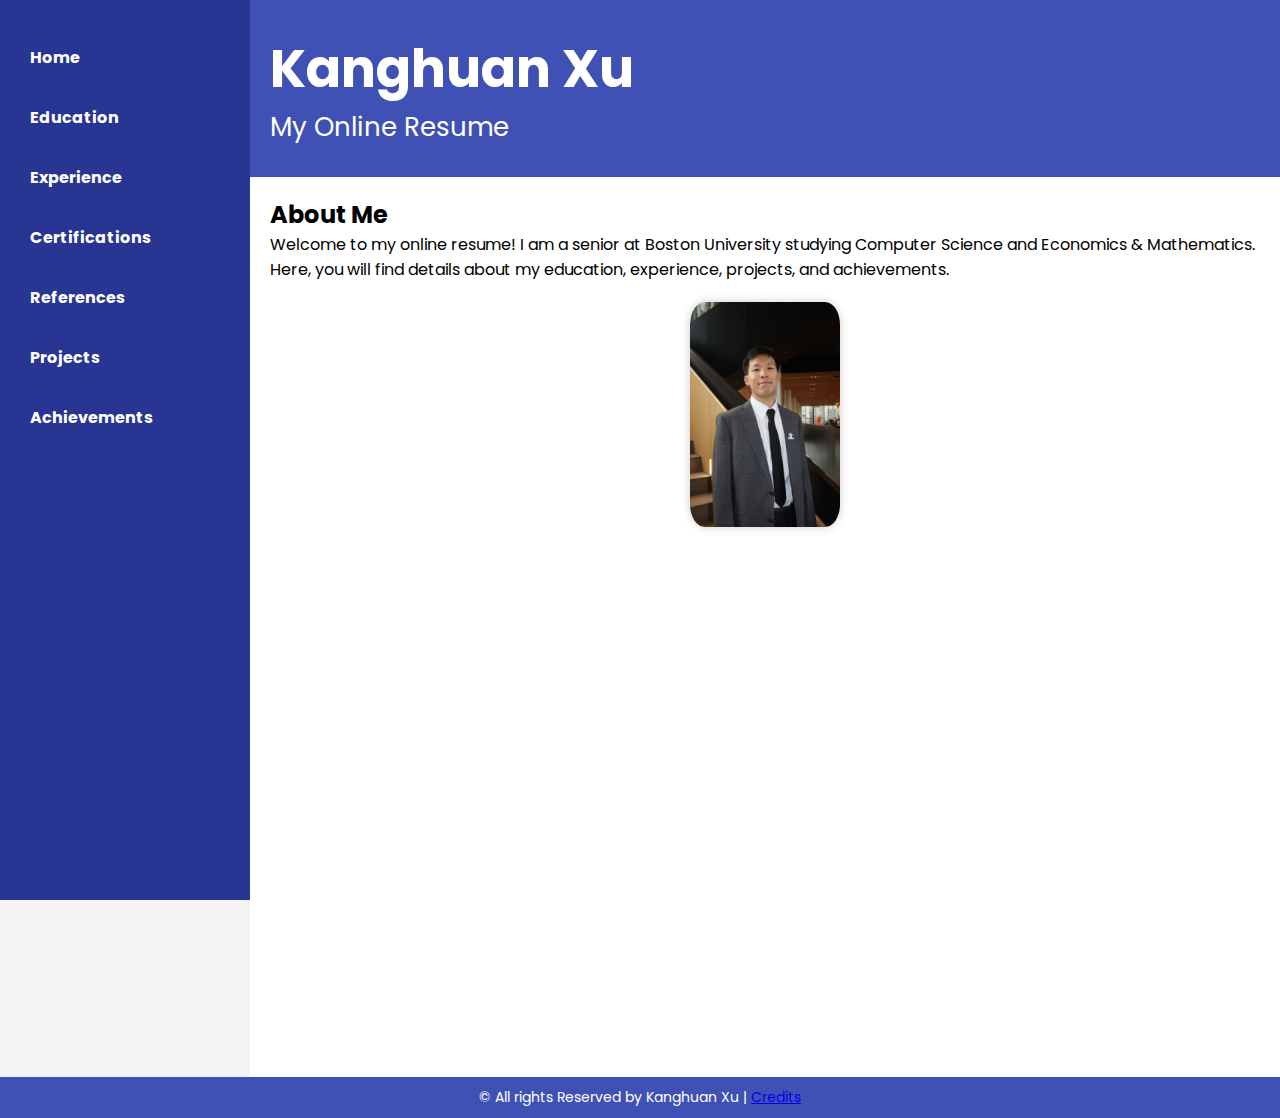
<file: index.html>
<!DOCTYPE html>
<html lang="en">
<head>
    <meta charset="UTF-8">
    <meta name="viewport" content="width=device-width, initial-scale=1.0">
    <title>Kanghuan Xu | Resume</title>
    <link rel="stylesheet" href="css/styles.css">
</head>
<body>
    <div class="wrapper">
        <header>
            <h1>Kanghuan Xu</h1>
            <p>My Online Resume</p>
        </header>
        <nav>
            <ul>
                <li><a href="index.html">Home</a></li>
                <li><a href="education.html">Education</a></li>
                <li><a href="experience.html">Experience</a></li>
                <li><a href="certifications.html">Certifications</a></li>
                <li><a href="references.html">References</a></li>
                <li><a href="projects.html">Projects</a></li>
                <li><a href="achievements.html">Achievements</a></li>
            </ul>
        </nav>
        <main>
            <h2>About Me</h2>
            <p>Welcome to my online resume! I am a senior at Boston University studying Computer Science and Economics & Mathematics.
             Here, you will find details about my education, experience, projects, and achievements.</p>
            
            <div class="profile">
                <img src="kanghuan.JPG" alt="Kanghuan Xu">
            </div>
        </main>
        <footer>
            <p>&copy; All rights Reserved by Kanghuan Xu | <a href="credits.html">Credits</a></p>
        </footer>
    </div>

</body>
</html>
</file>
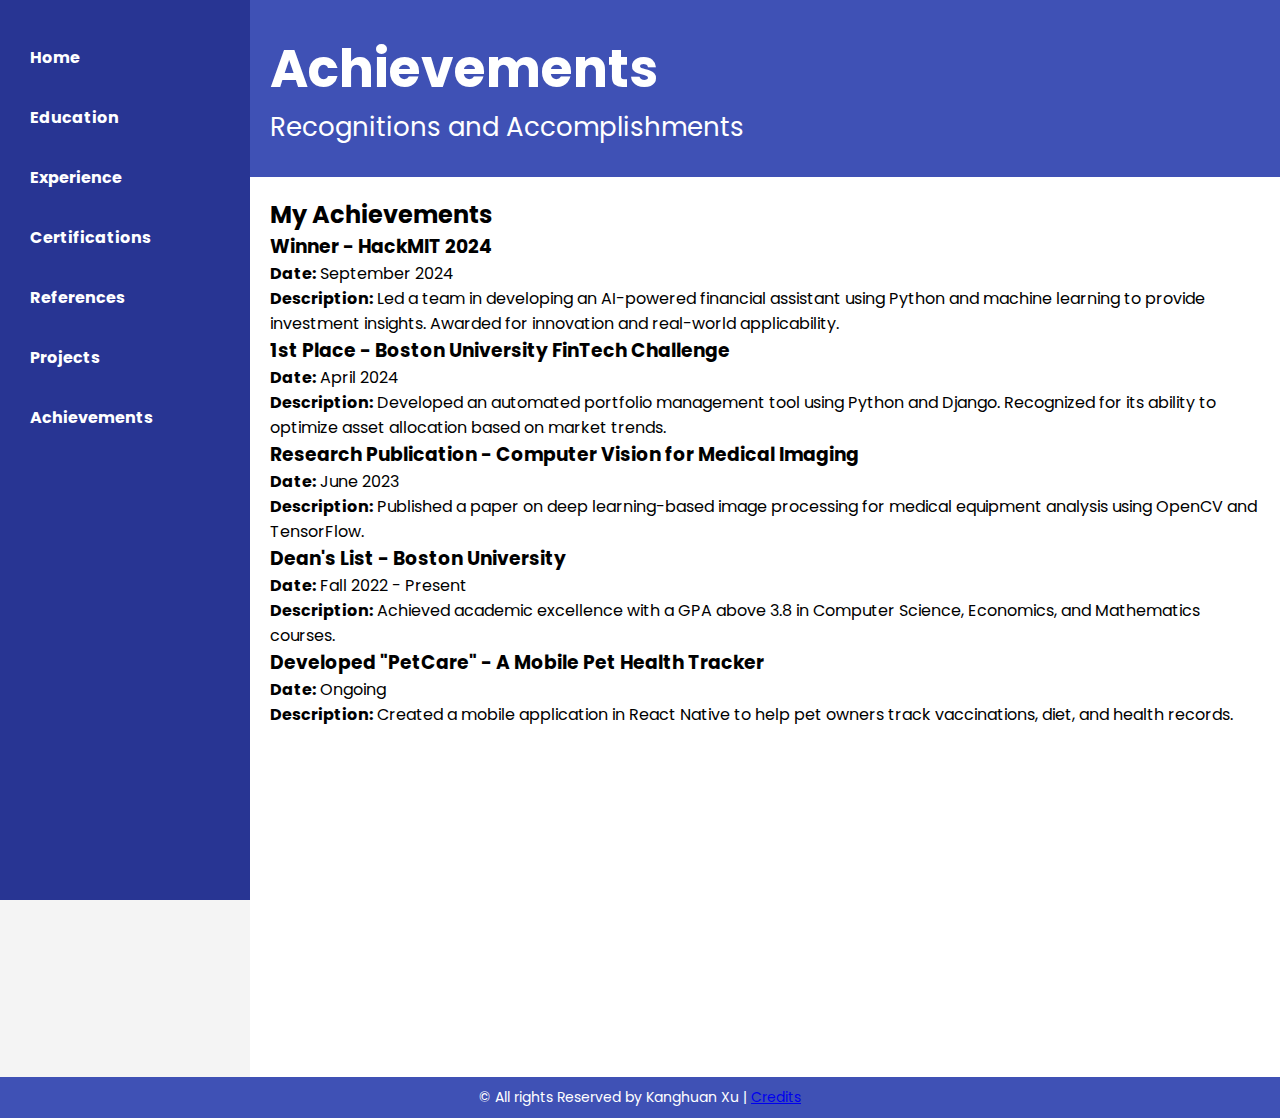
<file: achievements.html>
<!DOCTYPE html>
<html lang="en">
<head>
    <meta charset="UTF-8">
    <meta name="viewport" content="width=device-width, initial-scale=1.0">
    <title>Kanghuan Xu | Achievements</title>
    <link rel="stylesheet" href="css/styles.css">
</head>
<body>

    <div class="wrapper">

        <header>
            <h1>Achievements</h1>
            <p>Recognitions and Accomplishments</p>
        </header>

        <nav>
            <ul>
                <li><a href="index.html">Home</a></li>
                <li><a href="education.html">Education</a></li>
                <li><a href="experience.html">Experience</a></li>
                <li><a href="certifications.html">Certifications</a></li>
                <li><a href="references.html">References</a></li>
                <li><a href="projects.html">Projects</a></li>
                <li><a href="achievements.html">Achievements</a></li>
            </ul>
        </nav>

        <main>
            <h2>My Achievements</h2>

            <div>
                <h3>Winner - HackMIT 2024</h3>
                <p><strong>Date:</strong> September 2024</p>
                <p><strong>Description:</strong> Led a team in developing an AI-powered financial assistant using Python and machine learning to provide investment insights. Awarded for innovation and real-world applicability.</p>
            </div>

            <div >
                <h3>1st Place - Boston University FinTech Challenge</h3>
                <p><strong>Date:</strong> April 2024</p>
                <p><strong>Description:</strong> Developed an automated portfolio management tool using Python and Django. Recognized for its ability to optimize asset allocation based on market trends.</p>
            </div>

            <div>
                <h3>Research Publication - Computer Vision for Medical Imaging</h3>
                <p><strong>Date:</strong> June 2023</p>
                <p><strong>Description:</strong> Published a paper on deep learning-based image processing for medical equipment analysis using OpenCV and TensorFlow.</p>
            </div>

            <div>
                <h3>Dean's List - Boston University</h3>
                <p><strong>Date:</strong> Fall 2022 - Present</p>
                <p><strong>Description:</strong> Achieved academic excellence with a GPA above 3.8 in Computer Science, Economics, and Mathematics courses.</p>
            </div>

            <div>
                <h3>Developed "PetCare" - A Mobile Pet Health Tracker</h3>
                <p><strong>Date:</strong> Ongoing</p>
                <p><strong>Description:</strong> Created a mobile application in React Native to help pet owners track vaccinations, diet, and health records.</p>
            </div>

        </main>

        <footer>
            <p>&copy; All rights Reserved by Kanghuan Xu | <a href="credits.html">Credits</a></p>
        </footer>

    </div>

</body>
</html>
</file>
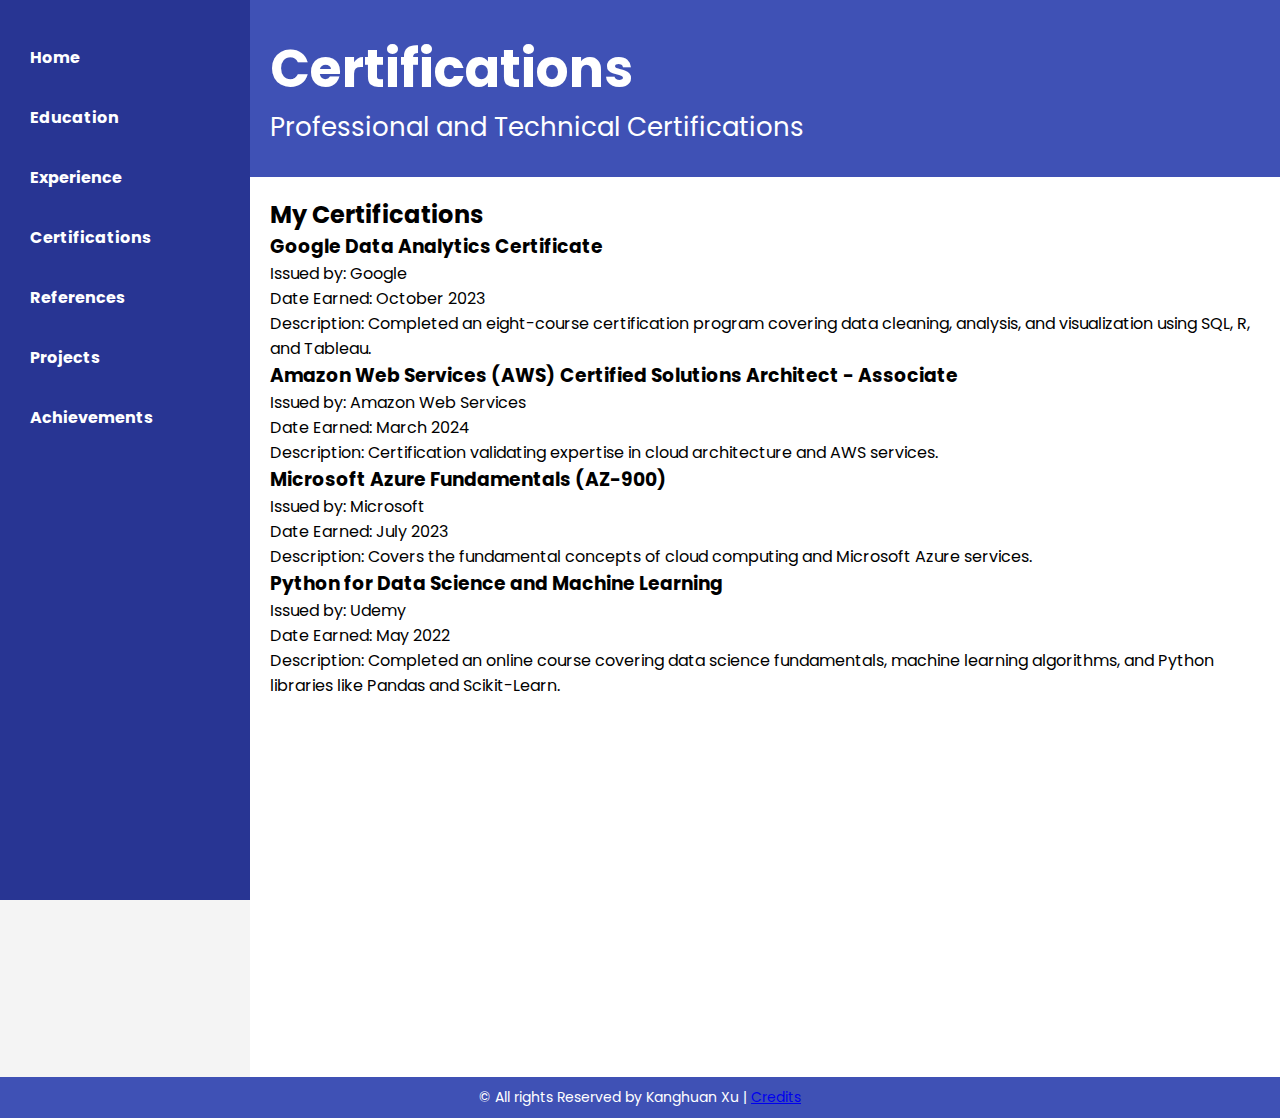
<file: certifications.html>
<!DOCTYPE html>
<html lang="en">
<head>
    <meta charset="UTF-8">
    <meta name="viewport" content="width=device-width, initial-scale=1.0">
    <title>Kanghuan Xu | Certifications</title>
    <link rel="stylesheet" href="css/styles.css">
</head>
<body>

    <div class="wrapper">

        <header>
            <h1>Certifications</h1>
            <p>Professional and Technical Certifications</p>
        </header>

        <nav>
            <ul>
                <li><a href="index.html">Home</a></li>
                <li><a href="education.html">Education</a></li>
                <li><a href="experience.html">Experience</a></li>
                <li><a href="certifications.html">Certifications</a></li>
                <li><a href="references.html">References</a></li>
                <li><a href="projects.html">Projects</a></li>
                <li><a href="achievements.html">Achievements</a></li>
            </ul>
        </nav>

        <main>
            <h2>My Certifications</h2>

            <div class="certification-section">
                <h3>Google Data Analytics Certificate</h3>
                <p>Issued by: Google</p>
                <p>Date Earned: October 2023</p>
                <p>Description: Completed an eight-course certification program covering data cleaning, analysis, and visualization using SQL, R, and Tableau.</p>
            </div>

            <div class="certification-section">
                <h3>Amazon Web Services (AWS) Certified Solutions Architect - Associate</h3>
                <p>Issued by: Amazon Web Services</p>
                <p>Date Earned: March 2024</p>
                <p>Description: Certification validating expertise in cloud architecture and AWS services.</p>
            </div>

            <div class="certification-section">
                <h3>Microsoft Azure Fundamentals (AZ-900)</h3>
                <p>Issued by: Microsoft</p>
                <p>Date Earned: July 2023</p>
                <p>Description: Covers the fundamental concepts of cloud computing and Microsoft Azure services.</p>
            </div>

            <div class="certification-section">
                <h3>Python for Data Science and Machine Learning</h3>
                <p>Issued by: Udemy</p>
                <p>Date Earned: May 2022</p>
                <p>Description: Completed an online course covering data science fundamentals, machine learning algorithms, and Python libraries like Pandas and Scikit-Learn.</p>
            </div>

        </main>

        <footer>
            <p>&copy; All rights Reserved by Kanghuan Xu | <a href="credits.html">Credits</a></p>
        </footer>

    </div>

</body>
</html>
</file>
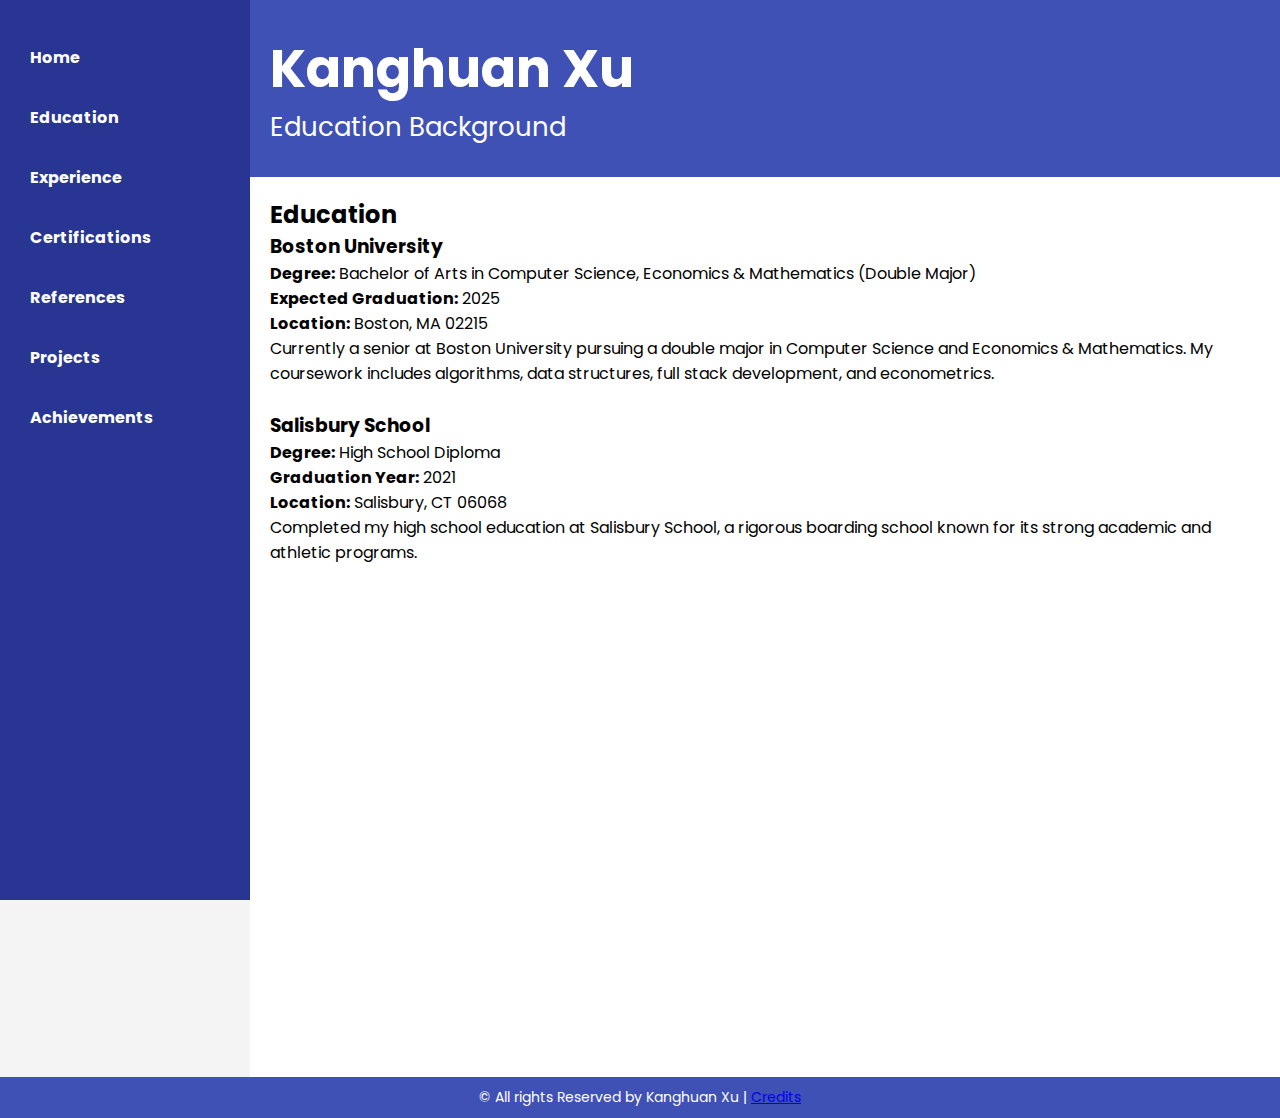
<file: education.html>
<!DOCTYPE html>
<html lang="en">
<head>
    <meta charset="UTF-8">
    <meta name="viewport" content="width=device-width, initial-scale=1.0">
    <title>Kanghuan Xu | Education</title>
    <link rel="stylesheet" href="css/styles.css">
</head>
<body>
    <div class="wrapper">
        <header>
            <h1>Kanghuan Xu</h1>
            <p>Education Background</p>
        </header>

        <nav>
            <ul>
                <li><a href="index.html">Home</a></li>
                <li><a href="education.html">Education</a></li>
                <li><a href="experience.html">Experience</a></li>
                <li><a href="certifications.html">Certifications</a></li>
                <li><a href="references.html">References</a></li>
                <li><a href="projects.html">Projects</a></li>
                <li><a href="achievements.html">Achievements</a></li>
            </ul>
        </nav>

        <main>
            <h2>Education</h2>

            <section class="edu-section">
                <h3>Boston University</h3>
                <p><strong>Degree:</strong> Bachelor of Arts in Computer Science, Economics & Mathematics (Double Major)</p>
                <p><strong>Expected Graduation:</strong> 2025</p>
                <p><strong>Location:</strong> Boston, MA 02215</p>
                <p>Currently a senior at Boston University pursuing a double major in Computer Science and Economics & Mathematics. My coursework includes algorithms, data structures, full stack development, and econometrics.</p>
            </section>

            <br>

            <section class="edu-section">
                <h3>Salisbury School</h3>
                <p><strong>Degree:</strong> High School Diploma</p>
                <p><strong>Graduation Year:</strong> 2021</p>
                <p><strong>Location:</strong> Salisbury, CT 06068</p>
                <p>Completed my high school education at Salisbury School, a rigorous boarding school known for its strong academic and athletic programs.</p>
            </section>
        </main>

        <footer>
            <p>&copy; All rights Reserved by Kanghuan Xu | <a href="credits.html">Credits</a></p>
        </footer>
    </div>
</body>
</html>
</file>
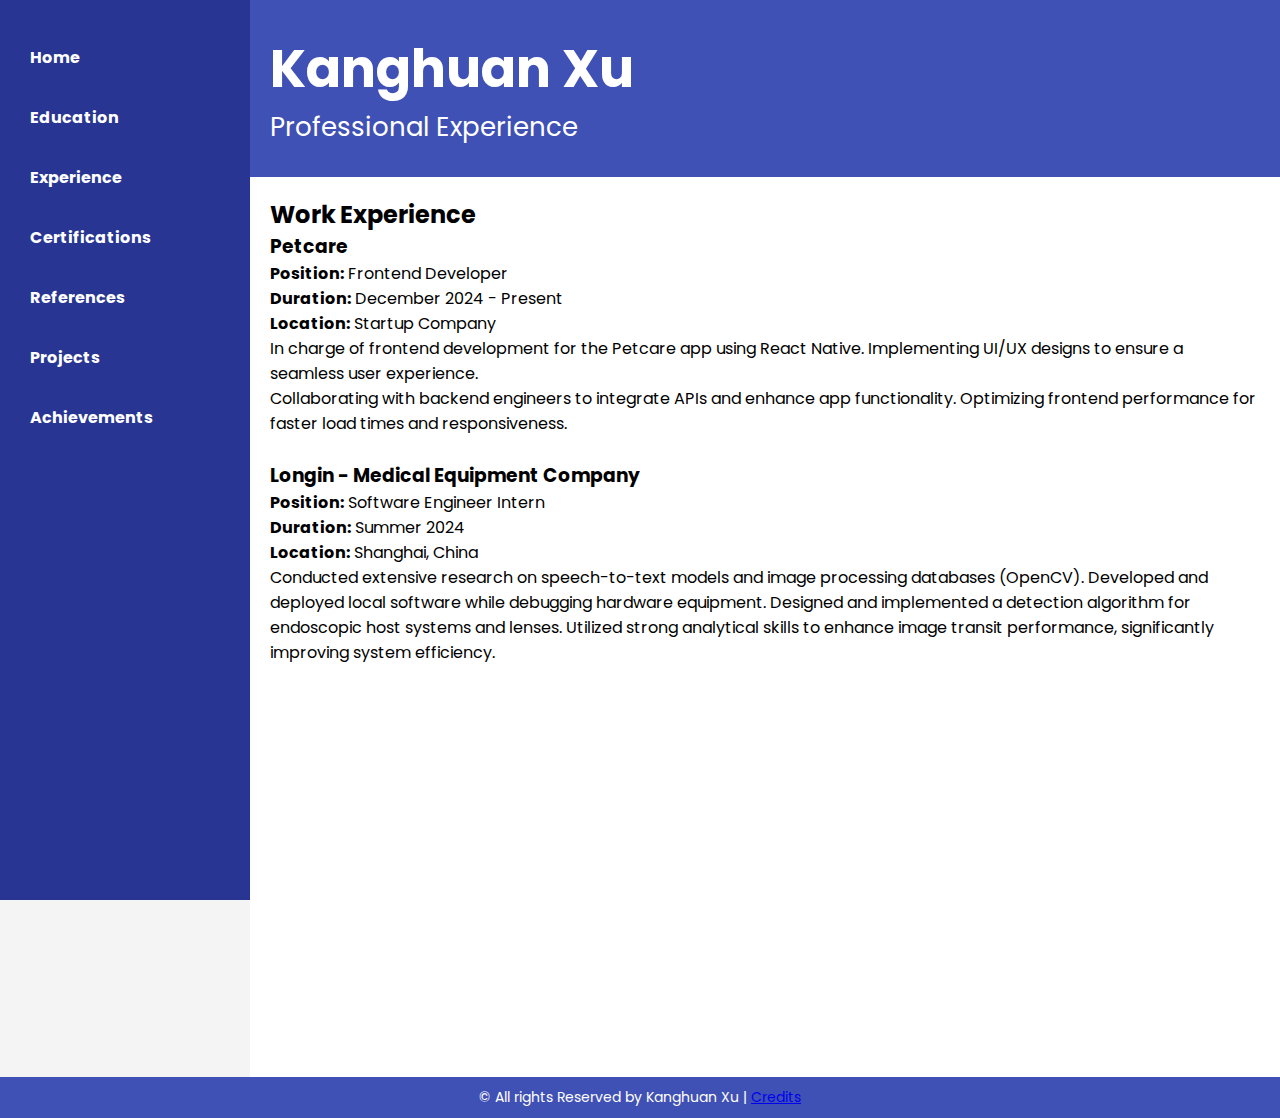
<file: experience.html>
<!DOCTYPE html>
<html lang="en">
<head>
    <meta charset="UTF-8">
    <meta name="viewport" content="width=device-width, initial-scale=1.0">
    <title>Kanghuan Xu | Experience</title>
    <link rel="stylesheet" href="css/styles.css">
</head>
<body>

    <div class="wrapper">

        <header>
            <h1>Kanghuan Xu</h1>
            <p>Professional Experience</p>
        </header>

        <nav>
            <ul>
                <li><a href="index.html">Home</a></li>
                <li><a href="education.html">Education</a></li>
                <li><a href="experience.html">Experience</a></li>
                <li><a href="certifications.html">Certifications</a></li>
                <li><a href="references.html">References</a></li>
                <li><a href="projects.html">Projects</a></li>
                <li><a href="achievements.html">Achievements</a></li>
            </ul>
        </nav>

        <main>
            <h2>Work Experience</h2>

                <h3>Petcare</h3>
                <p><strong>Position:</strong> Frontend Developer</p>
                <p><strong>Duration:</strong> December 2024 - Present</p>
                <p><strong>Location:</strong> Startup Company</p>
                <ul>
                    <p>In charge of frontend development for the Petcare app using React Native. Implementing UI/UX designs to ensure a seamless user experience.
                        <br>Collaborating with backend engineers to integrate APIs and enhance app functionality. Optimizing frontend performance for faster load times and responsiveness.</p>
                </ul>
                <br>
                <h3>Longin - Medical Equipment Company</h3>
                <p><strong>Position:</strong> Software Engineer Intern</p>
                <p><strong>Duration:</strong> Summer 2024</p>
                <p><strong>Location:</strong> Shanghai, China</p>
                <ul>
                    <p>Conducted extensive research on speech-to-text models and image processing databases (OpenCV).
                        Developed and deployed local software while debugging hardware equipment.
                        Designed and implemented a detection algorithm for endoscopic host systems and lenses.
                        Utilized strong analytical skills to enhance image transit performance, significantly improving system efficiency.</p>
                </ul>
        </main>

        <footer>
            <p>&copy; All rights Reserved by Kanghuan Xu | <a href="credits.html">Credits</a></p>
        </footer>

    </div>

</body>
</html>
</file>
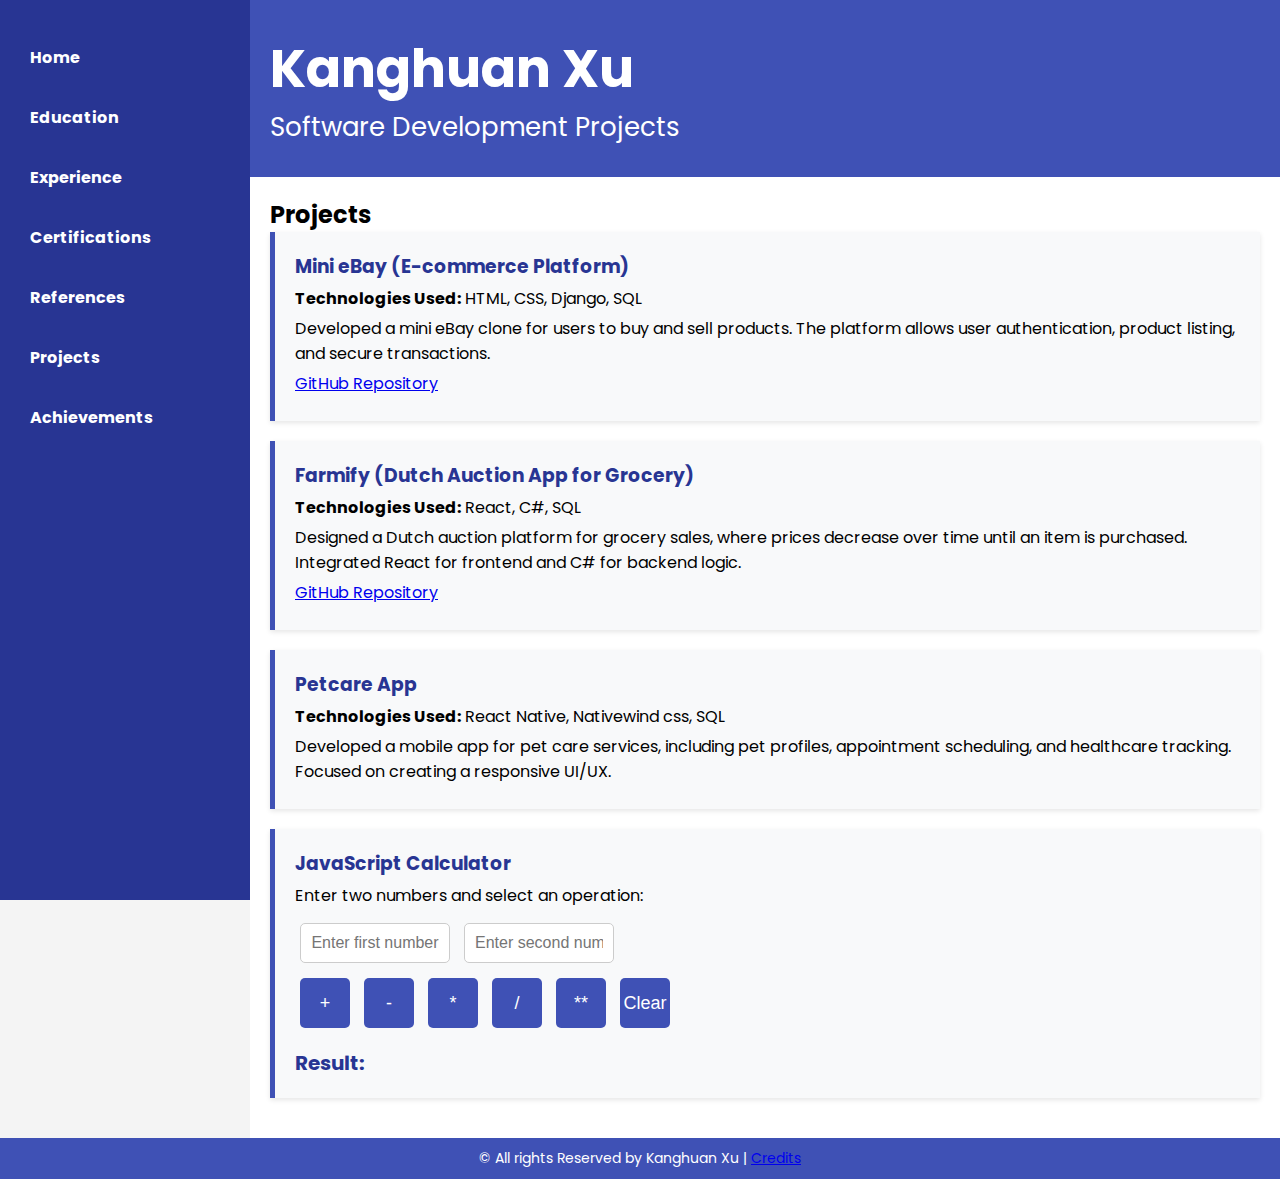
<file: projects.html>
<!DOCTYPE html>
<html lang="en">
<head>
    <meta charset="UTF-8">
    <meta name="viewport" content="width=device-width, initial-scale=1.0">
    <title>Kanghuan Xu | Projects</title>
    <link rel="stylesheet" href="css/styles.css">
</head>
<body>

    <div class="wrapper">

        <header>
            <h1>Kanghuan Xu</h1>
            <p>Software Development Projects</p>
        </header>

        <nav>
            <ul>
                <li><a href="index.html">Home</a></li>
                <li><a href="education.html">Education</a></li>
                <li><a href="experience.html">Experience</a></li>
                <li><a href="certifications.html">Certifications</a></li>
                <li><a href="references.html">References</a></li>
                <li><a href="projects.html">Projects</a></li>
                <li><a href="achievements.html">Achievements</a></li>
            </ul>
        </nav>

        <main>
            <h2>Projects</h2>

            <section class="project-section">
                <h3>Mini eBay (E-commerce Platform)</h3>
                <p><strong>Technologies Used:</strong> HTML, CSS, Django, SQL</p>
                <p>Developed a mini eBay clone for users to buy and sell products. The platform allows user authentication, product listing, and secure transactions.</p>
                <p><a href="https://github.com/Tommyxu0906/cs412">GitHub Repository</a></p>
            </section>

            <section class="project-section">
                <h3>Farmify (Dutch Auction App for Grocery)</h3>
                <p><strong>Technologies Used:</strong> React, C#, SQL</p>
                <p>Designed a Dutch auction platform for grocery sales, where prices decrease over time until an item is purchased. Integrated React for frontend and C# for backend logic.</p>
                <p><a href="https://github.com/AdiBhan/Farmify">GitHub Repository</a></p>
            </section>

            <section class="project-section">
                <h3>Petcare App</h3>
                <p><strong>Technologies Used:</strong> React Native, Nativewind css, SQL</p>
                <p>Developed a mobile app for pet care services, including pet profiles, appointment scheduling, and healthcare tracking. Focused on creating a responsive UI/UX.</p>
            </section>

            <!-- JavaScript Calculator -->
            <section class="project-section">
                <h3>JavaScript Calculator</h3>
                <p>Enter two numbers and select an operation:</p>
            
                <div class="calculator-container">
                    <div class="input-group">
                        <input type="text" id="first-number" placeholder="Enter first number">
                        <input type="text" id="second-number" placeholder="Enter second number">
                    </div>
            
                    <div class="button-group">
                        <button onclick="addition()">+</button>
                        <button onclick="subtraction()">-</button>
                        <button onclick="multiplication()">*</button>
                        <button onclick="division()">/</button>
                        <button onclick="power()">**</button>
                        <button class="clear-btn" onclick="clearFields()">Clear</button>
                    </div>
            
                    <h3 id="output">Result: </h3>
                </div>
            </section>            

        </main>

        <footer>
            <p>&copy; All rights Reserved by Kanghuan Xu | <a href="credits.html">Credits</a></p>
        </footer>

    </div>

    <script src="js/script.js"></script>
</body>
</html>
</file>
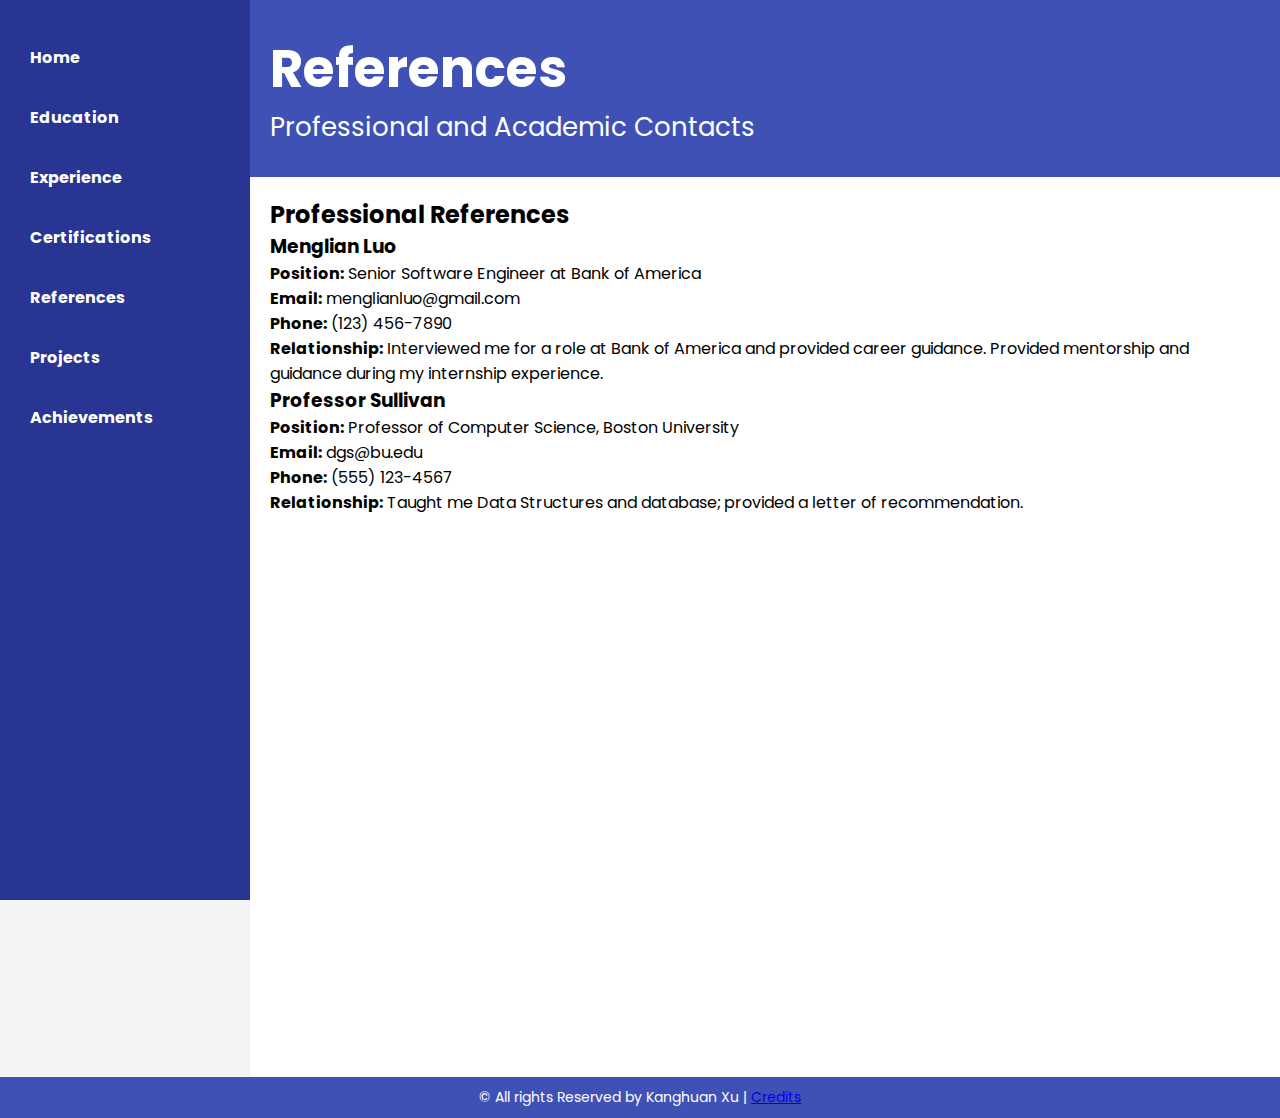
<file: references.html>
<!DOCTYPE html>
<html lang="en">
<head>
    <meta charset="UTF-8">
    <meta name="viewport" content="width=device-width, initial-scale=1.0">
    <title>Kanghuan Xu | References</title>
    <link rel="stylesheet" href="css/styles.css">
</head>
<body>

    <div class="wrapper">

        <header>
            <h1>References</h1>
            <p>Professional and Academic Contacts</p>
        </header>

        <nav>
            <ul>
                <li><a href="index.html">Home</a></li>
                <li><a href="education.html">Education</a></li>
                <li><a href="experience.html">Experience</a></li>
                <li><a href="certifications.html">Certifications</a></li>
                <li><a href="references.html">References</a></li>
                <li><a href="projects.html">Projects</a></li>
                <li><a href="achievements.html">Achievements</a></li>
            </ul>
        </nav>

        <main>
            <h2>Professional References</h2>

            <div>
                <h3>Menglian Luo</h3>
                <p><strong>Position:</strong> Senior Software Engineer at Bank of America</p>
                <p><strong>Email:</strong> menglianluo@gmail.com</p>
                <p><strong>Phone:</strong> (123) 456-7890</p>
                <p><strong>Relationship:</strong> Interviewed me for a role at Bank of America and provided career guidance. 
                    Provided mentorship and guidance during my internship experience.
                </p>
            </div>

            <div>
                <h3>Professor Sullivan</h3>
                <p><strong>Position:</strong> Professor of Computer Science, Boston University</p>
                <p><strong>Email:</strong> dgs@bu.edu</p>
                <p><strong>Phone:</strong> (555) 123-4567</p>
                <p><strong>Relationship:</strong> Taught me Data Structures and database; provided a letter of recommendation.</p>
            </div>
        </main>

        <footer>
            <p>&copy; All rights Reserved by Kanghuan Xu | <a href="credits.html">Credits</a></p>
        </footer>

    </div>
</body>
</html>
</file>
<file: css/styles.css>
/* Google Font */
@import url('https://fonts.googleapis.com/css2?family=Poppins:wght@300;400;600&display=swap');

* {
    margin: 0;
    padding: 0;
    box-sizing: border-box;
}

body {
    font-family: 'Poppins', sans-serif;
    background-color: #f4f4f4;
    display: flex;
    display: flex;
    min-height: 100vh;
}

nav {
    background: #283593;
    width: 250px;
    height: 100vh;
    padding: 20px;
    position: fixed;
    left: 0;
    top: 0;
    display: flex;
    flex-direction: column;
}

nav ul {
    list-style: none;
    padding: 0;
}

nav ul li {
    margin: 15px 0;
}

nav ul li a {
    text-decoration: none;
    color: white;
    font-weight: bold;
    display: block;
    padding: 10px;
    transition: background 0.3s;
}

nav ul li a:hover {
    background: #1a237e;
}

header {
    background: #3f51b5;
    color: white;
    padding: 30px 20px;
    text-align: left;
    font-size: 26px;
    margin-left: 250px;
}

main {
    flex-grow: 1; 
    margin-left: 250px;
    padding: 20px;
    background: white;
    min-height: 100vh;
}

.profile {
    text-align: center;
    margin-top: 20px;
}

.profile img {
    width: 150px;
    border-radius: 10%;
    box-shadow: 0 0 10px rgba(0, 0, 0, 0.2);
}

footer {
    background: #3f51b5;
    color: white;
    padding: 10px;
    text-align: center;
    font-size: 14px;
    position: relative;
    width: 100%;
    bottom: 0;
}

@media (max-width: 750px) {
    nav {
        width: 100%;
        height: auto;
        position: static;
    }
    
    nav ul {
        display: flex;
        justify-content: space-around;
    }

    header {
        margin-left: 0;
        text-align: center;
    }

    main {
        margin-left: 0;
    }
}

.project-section {
    background: #f8f9fa;
    padding: 20px;
    margin-bottom: 20px;
    border-left: 5px solid #3f51b5;
    box-shadow: 0 2px 5px rgba(0, 0, 0, 0.1);
}

.project-section h3 {
    color: #283593;
}

.project-section p {
    margin: 5px 0;
}

#calculator {
    margin-top: 20px;
    text-align: center;
}

input {
    width: 150px;
    padding: 10px;
    margin: 10px 5px;
    font-size: 16px;
    text-align: center;
    border: 1px solid #ccc;
    border-radius: 5px;
}

button {
    width: 50px;
    height: 50px;
    margin: 5px;
    font-size: 18px;
    cursor: pointer;
    background: #3f51b5;
    color: white;
    border: none;
    border-radius: 5px;
    transition: 0.3s;
}

button:hover {
    background: #1a237e;
}

#output {
    font-size: 20px;
    font-weight: bold;
    margin-top: 15px;
}
</file>
